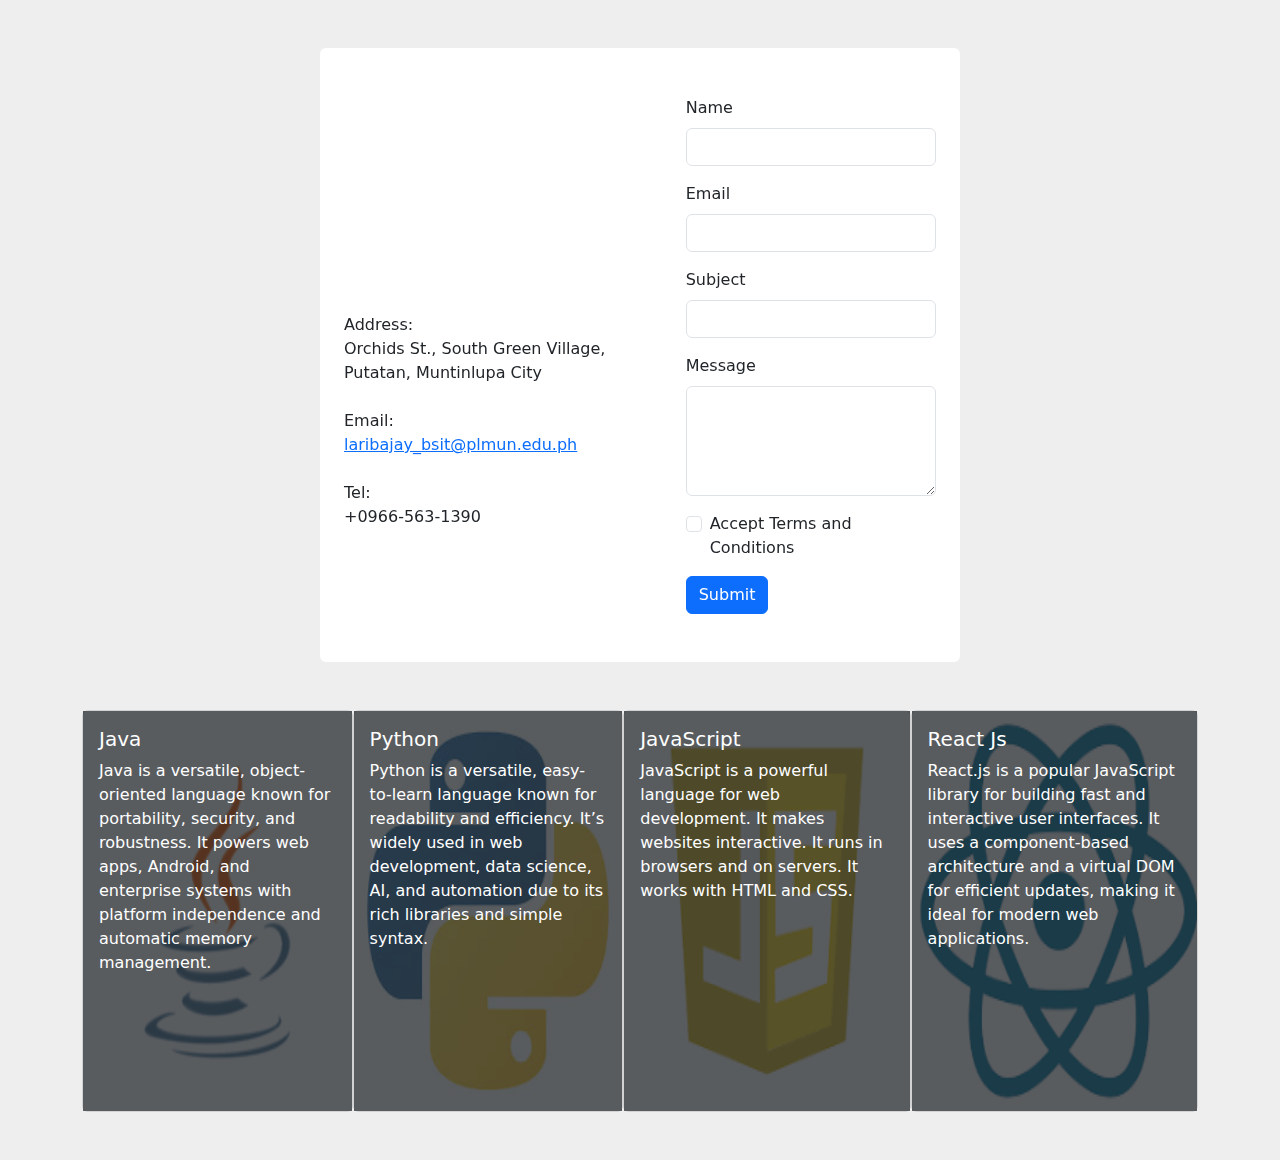
<file: week11/index.html>
<!DOCTYPE html>
<html lang="en">
<head>
    <meta charset="UTF-8">
    <meta name="viewport" content="width=device-width, initial-scale=1.0">
    <link href="https://cdn.jsdelivr.net/npm/bootstrap@5.3.0/dist/css/bootstrap.min.css" rel="stylesheet">
    <script src="https://code.jquery.com/jquery-3.7.1.min.js" integrity="sha256-/JqT3SQfawRcv/BIHPThkBvs0OEvtFFmqPF/lYI/Cxo=" crossorigin="anonymous"></script>
    <title>Laboratory Exercise - Week 11</title>
    <style>
        body{background-color: rgb(238, 238, 238);}
    </style>
</head>
<body>
    <div class="container mt-5 d-flex flex-row bg-white justify-content-center w-50 rounded-2">
        <div class="container d-flex flex-row gap-5 justify-content-center my-5">
            <div class="box">
              
                <div style="width: 100%">
                    <iframe width="100%" 
                            height="210" 
                            frameborder="0" 
                            scrolling="no" 
                            marginheight="0" 
                            marginwidth="0" 
                            src="https://maps.google.com/maps?width=100%25&amp;height=600&amp;hl=en&amp;q=orchids%20street,%20south%20green%20heights%20village,%20putatan,%20muntinlupa%20city+(My%20Business%20Name)&amp;t=&amp;z=17&amp;ie=UTF8&amp;iwloc=B&amp;output=embed">
                            <a href="https://www.gps.ie/">cat gps tracker</a>
                        </iframe>
                </div>

                <label>Address: </label><br>
                <label>Orchids St., South Green Village,<br> Putatan, Muntinlupa City</label><br><br>
                <label for="">Email: </label><br>
                    <a href="laribajay_bsit@plmun.edu.ph">laribajay_bsit@plmun.edu.ph</a><br><br>
                <label for="">Tel: </label><br>
                    <label>+0966-563-1390</label><br><br>

            </div>
            <div class="box">
                <form id="contactForm">
                    <div class="mb-3">
                        <label for="name" class="form-label">Name</label>
                        <input type="text" class="form-control" id="name">
                        <div class="text-danger d-none">Please check your input</div>
                    </div>
                    <div class="mb-3">
                        <label for="email" class="form-label">Email</label>
                        <input type="email" class="form-control" id="email">
                        <div class="text-danger d-none">Please check your input</div>
                    </div>
                    <div class="mb-3">
                        <label for="subject" class="form-label">Subject</label>
                        <input type="text" class="form-control" id="subject">
                        <div class="text-danger d-none">Please check your input</div>
                    </div>
                    <div class="mb-3">
                        <label for="message" class="form-label">Message</label>
                        <textarea class="form-control" id="message" rows="4"></textarea>
                        <div class="text-danger d-none">Please check your input</div>
                    </div>
                    <div class="mb-3 form-check">
                        <input type="checkbox" class="form-check-input" id="terms">
                        <label class="form-check-label" for="terms">Accept Terms and Conditions</label>
                        <div class="text-danger d-none">Please check your input</div>
                    </div>
                    <button type="submit" class="btn btn-primary">Submit</button>
                </form>
                <div id="successAlert" class="alert alert-success d-none mt-3" role="alert">
                    Form <b>submitted successfully!</b>
                </div>
            </div>
        </div>    
    </div>

    <div class="container d-flex justify-content-between my-5">
        <div class="card">
            <img src="images/java_lang.png" class="card-img-top" height="400" width="4  00">
            <div class="card-body position-absolute bg-opacity-75  top-0 bottom-0 bg-dark text-white">
                <h5 class="card-title">Java</h5>
                <p class="card-text">Java is a versatile, object-oriented language known for portability, security, and robustness. It powers web apps, Android, and enterprise systems with platform independence and automatic memory management.</p>
            </div>
        </div>

        <div class="card">
            <img src="images/python_lang.png" class="card-img-top" height="400" width="400">
            <div class="card-body position-absolute bg-opacity-75  top-0 bottom-0 bg-dark text-white">
                <h5 class="card-title">Python</h5>
                <p class="card-text">Python is a versatile, easy-to-learn language known for readability and efficiency. It’s widely used in web development, data science, AI, and automation due to its rich libraries and simple syntax.</p>
            </div>
        </div>

         <div class="card">
            <img src="images//js_lang.png" class="card-img-top" height="400" width="400">
            <div class="card-body position-absolute bg-opacity-75 top-0 bottom-0 bg-dark text-white">
                <h5 class="card-title">JavaScript</h5>
                <p class="card-text">JavaScript is a powerful language for web development. It makes websites interactive. It runs in browsers and on servers. It works with HTML and CSS.</p>
            </div>
        </div>

        <div class="card">
            <img src="images/reactjs_lang.png" class="card-img-top" height="400" width="400">
            <div class="card-body position-absolute bg-opacity-75  top-0 bottom-0 bg-dark text-white">
                <h5 class="card-title">React Js</h5>
                <p class="card-text">React.js is a popular JavaScript library for building fast and interactive user interfaces. It uses a component-based architecture and a virtual DOM for efficient updates, making it ideal for modern web applications.</p>
            </div>
        </div>
        
    </div>

    <script src="https://code.jquery.com/jquery-3.7.1.min.js" integrity="sha256-/JqT3SQfawRcv/BIHPThkBvs0OEvtFFmqPF/lYI/Cxo=" crossorigin="anonymous"></script>
    <script src="https://cdn.jsdelivr.net/npm/bootstrap@5.3.0/dist/js/bootstrap.bundle.min.js"></script>
    <script src="main.js"></script>
</body>
</html>
</file>
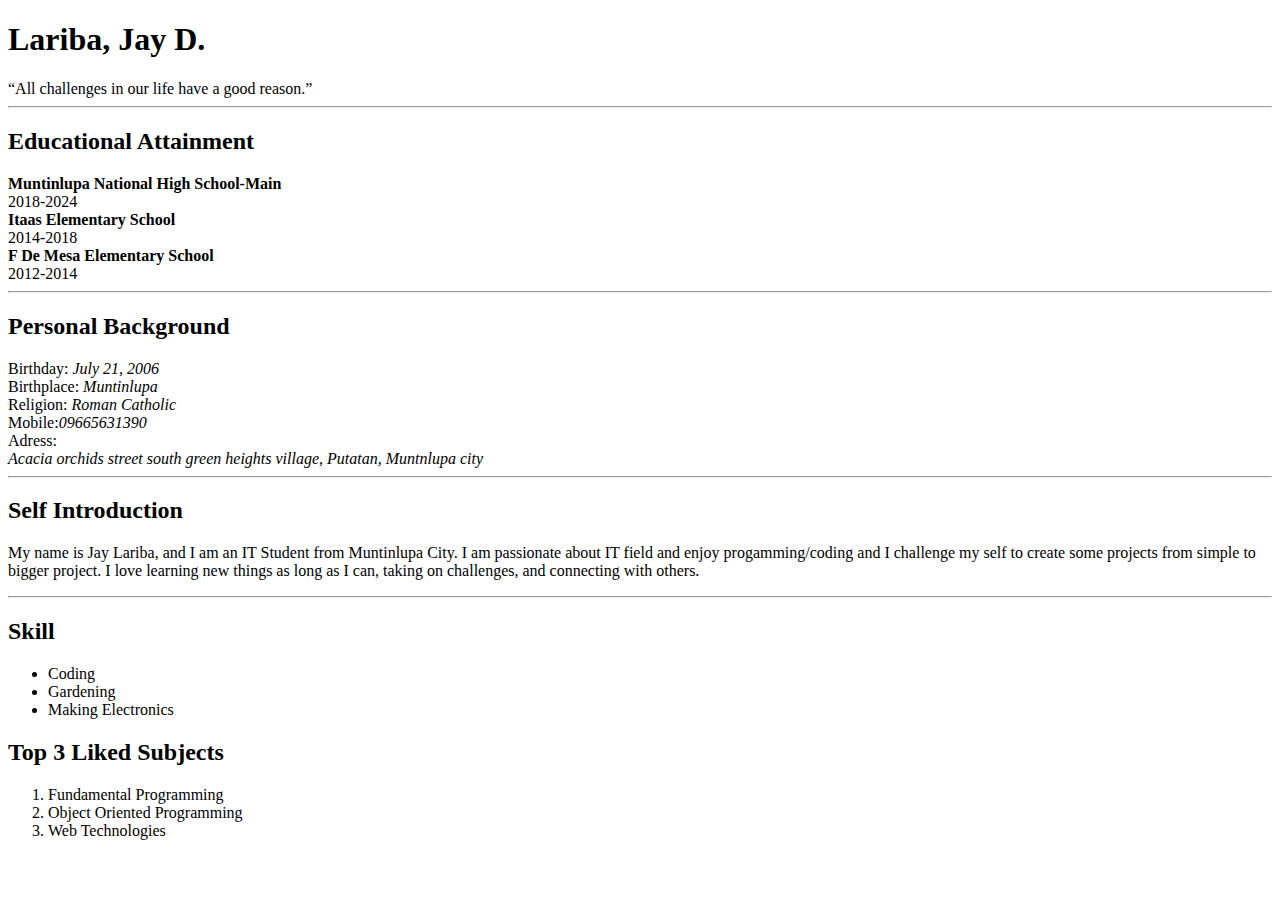
<file: week3/index.html>
<!DOCTYPE html>
<html>
    <head>
        <title>My Resume</title>
    </head>
    <body>
        <h1>Lariba, Jay D.</h1>
            <q>All challenges in our life have a good reason.</q>
        
        <hr>
        <h2>Educational Attainment</h2>
            <strong>Muntinlupa National High School-Main</strong><br>
                2018-2024 <br>
            <strong>Itaas Elementary School</strong><br>
                2014-2018 <br>
            <strong>F De Mesa Elementary School</strong><br>
                2012-2014

        <hr>
        <h2>Personal Background</h2>
            Birthday: <i>July 21, 2006</i><br>
            Birthplace: <i>Muntinlupa</i><br>
            Religion: <i>Roman Catholic</i><br>
            Mobile:<i>09665631390</i><br>
            Adress: <address>Acacia orchids street south green heights village, Putatan,  Muntnlupa city</address>

        <hr>
        <h2>Self Introduction</h2>
            <p>My name is Jay Lariba, and I am an IT Student from Muntinlupa City. I am passionate about IT field and enjoy progamming/coding and I challenge my self to create some projects from simple to bigger project. I love learning new things as long as I can, taking on challenges, and connecting with others.</p>

        <hr>
        <h2>Skill</h2>
            <ul>
                <li>Coding</li>
                <li>Gardening</li>
                <li>Making Electronics</li>
            </ul>

        <h2>Top 3 Liked Subjects</h2>
            <ol>
                <li>Fundamental Programming</li>
                <li>Object Oriented Programming</li>
                <li>Web Technologies</li>
            </ol>
    </body>
</html>
</file>
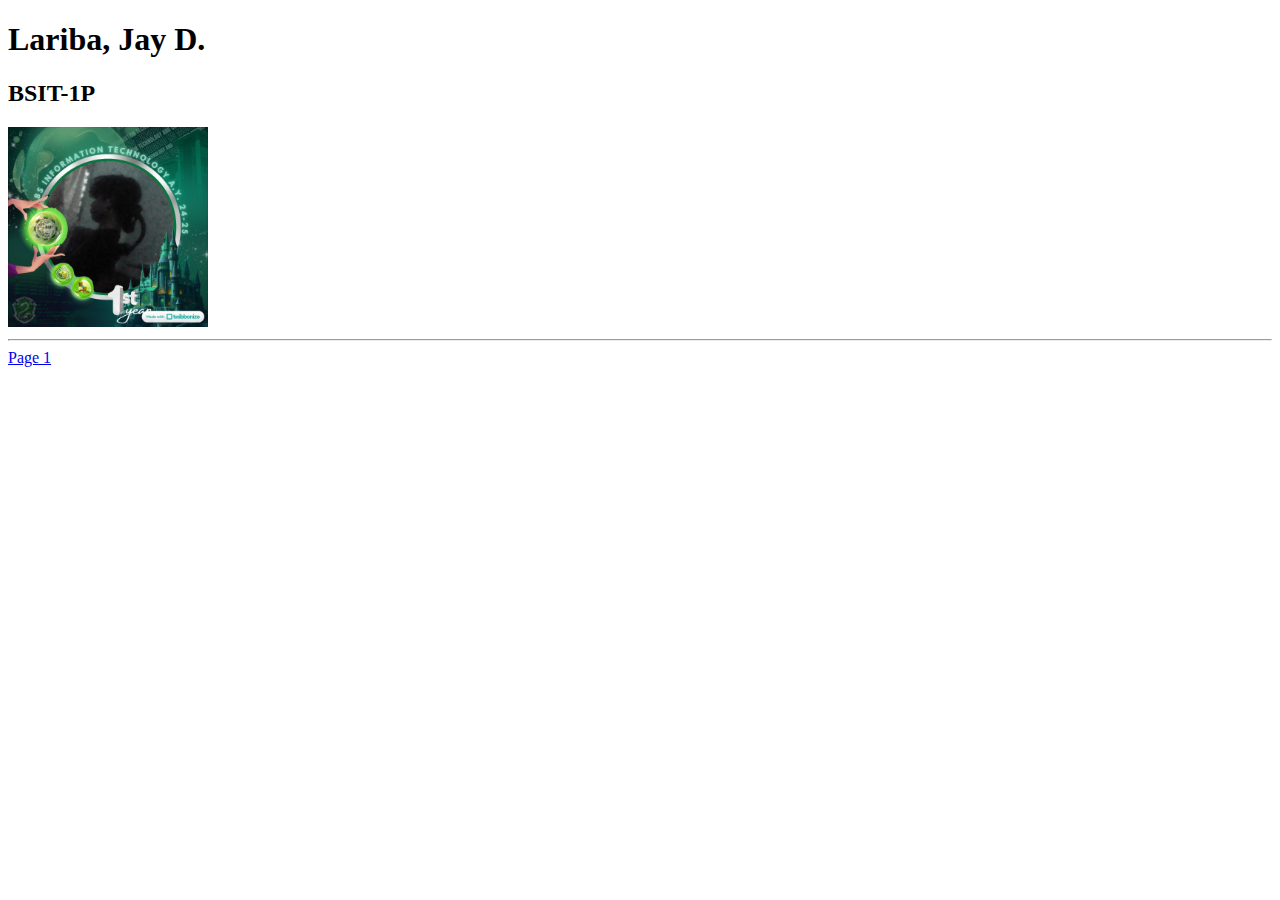
<file: week4/index.html>
<!DOCTYPE html>
<html lang="en">
    <head>
        <meta charset="UTF-8">
        <title>Week 4 - Main page</title>
    </head>
    <body>
        <h1>Lariba, Jay D.</h1>
        <h2>BSIT-1P</h2>
        <img src="images/img_self.jpg" alt="myImage" style="height: 200px ">
         <hr>
        <a href="schedule/page1.htm">Page 1</a>
    </body>
</html>
</file>
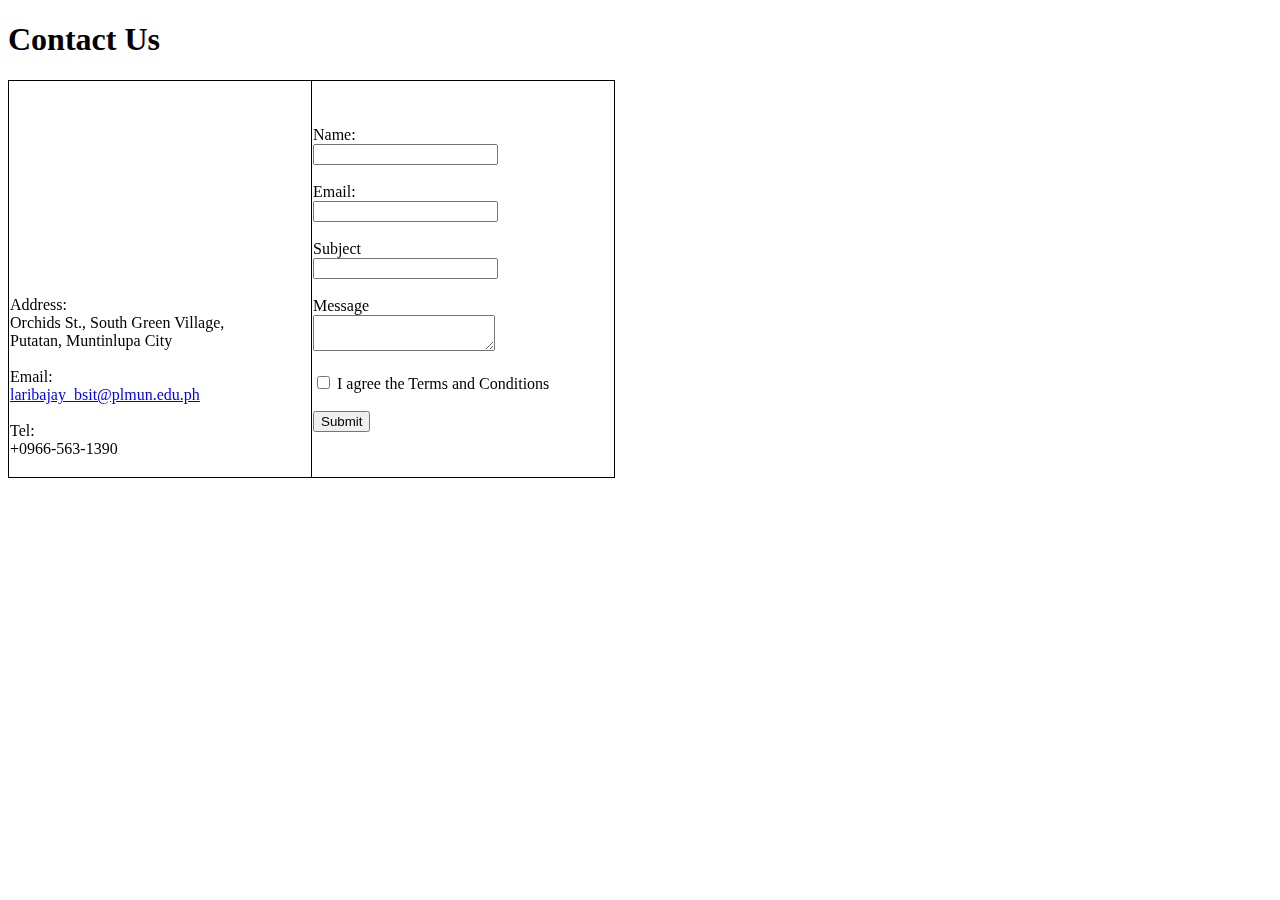
<file: week5/index.html>
<!DOCTYPE html>
<html>
    <head>
        <meta charset="UTF-8">
        <title>Week 5 - My Contact Page</title>
        <style>
            table{ border-collapse: collapse;}
            td, table{ border: 1px solid hwb(0 0% 100%); }
        </style>
    </head>
    <body>
        <h1>Contact Us</h1>
        <table>
            <tr>
                <td width="50%">
                <div style="width: 100%">
                    <iframe width="100%" 
                            height="210" 
                            frameborder="0" 
                            scrolling="no" 
                            marginheight="0" 
                            marginwidth="0" 
                            src="https://maps.google.com/maps?width=100%25&amp;height=600&amp;hl=en&amp;q=orchids%20street,%20south%20green%20heights%20village,%20putatan,%20muntinlupa%20city+(My%20Business%20Name)&amp;t=&amp;z=17&amp;ie=UTF8&amp;iwloc=B&amp;output=embed">
                            <a href="https://www.gps.ie/">cat gps tracker</a>
                        </iframe>
                </div>
                <label>Address: </label><br>
                <label>Orchids St., South Green Village,<br> Putatan, Muntinlupa City</label><br><br>
                <label for="">Email: </label><br>
                    <a href="laribajay_bsit@plmun.edu.ph">laribajay_bsit@plmun.edu.ph</a><br><br>
                <label for="">Tel: </label><br>
                    <label>+0966-563-1390</label><br><br>

            </td>
            <td width="50%">
                <form action="">
                    <label for="text">Name: </label><br>    
                        <input name="text" 
                               type="text"><br><br>
                    <label for="email">Email: </label><br>
                        <input name="email" 
                               type="email"><br><br>
                    <label for="text">Subject</label><br>
                        <input type="text"
                               name="text"><br><br>
                    <label for="message">Message</label><br>
                        <textarea name="message"></textarea><br><br>
                    <input type="checkbox">
                    <label for="submit">I agree the Terms and Conditions</label><br><br>
                    <button name="submit">Submit</button>
                </form>
            </td>
            </tr>
        </table>
    </body>
</html>
</file>
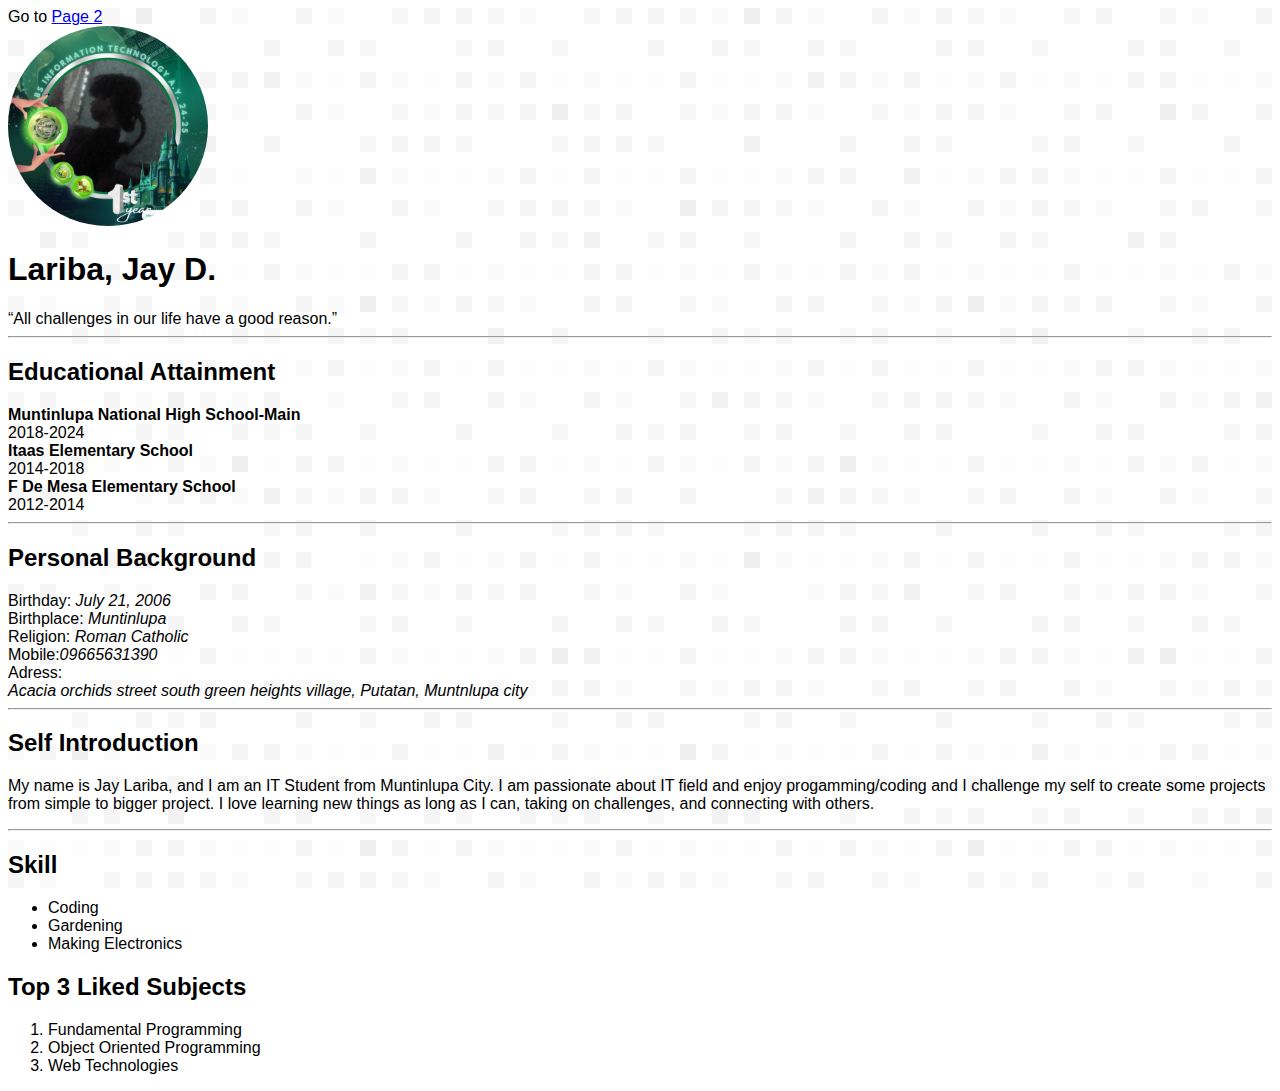
<file: week6/index.html>
<!DOCTYPE html>
<html lang="en">
    <head>
        <meta charset="UTF-8">
        <meta name="viewport" content="width=device-width, initial-scale=1.0">
        <link rel="stylesheet" href="src/styles/style.css">
        <title>Week 6 - Page 1</title>
    </head>
<body>
    <label>Go to <a href="page2.html">Page 2</a></label><br>
    <img src="src/images/img_self.jpg" alt="">
    <h1>Lariba, Jay D.</h1>
            <q>All challenges in our life have a good reason.</q>
        
        <hr>
        <h2>Educational Attainment</h2>
            <strong>Muntinlupa National High School-Main</strong><br>
                2018-2024 <br>
            <strong>Itaas Elementary School</strong><br>
                2014-2018 <br>
            <strong>F De Mesa Elementary School</strong><br>
                2012-2014

        <hr>
        <h2>Personal Background</h2>
            Birthday: <i>July 21, 2006</i><br>
            Birthplace: <i>Muntinlupa</i><br>
            Religion: <i>Roman Catholic</i><br>
            Mobile:<i>09665631390</i><br>
            Adress: <address>Acacia orchids street south green heights village, Putatan,  Muntnlupa city</address>

        <hr>
        <h2>Self Introduction</h2>
            <p>My name is Jay Lariba, and I am an IT Student from Muntinlupa City. I am passionate about IT field and enjoy progamming/coding and I challenge my self to create some projects from simple to bigger project. I love learning new things as long as I can, taking on challenges, and connecting with others.</p>

        <hr>
        <h2>Skill</h2>
            <ul>
                <li>Coding</li>
                <li>Gardening</li>
                <li>Making Electronics</li>
            </ul>

        <h2>Top 3 Liked Subjects</h2>
            <ol>
                <li>Fundamental Programming</li>
                <li>Object Oriented Programming</li>
                <li>Web Technologies</li>
            </ol>
</body>
</html>
</file>
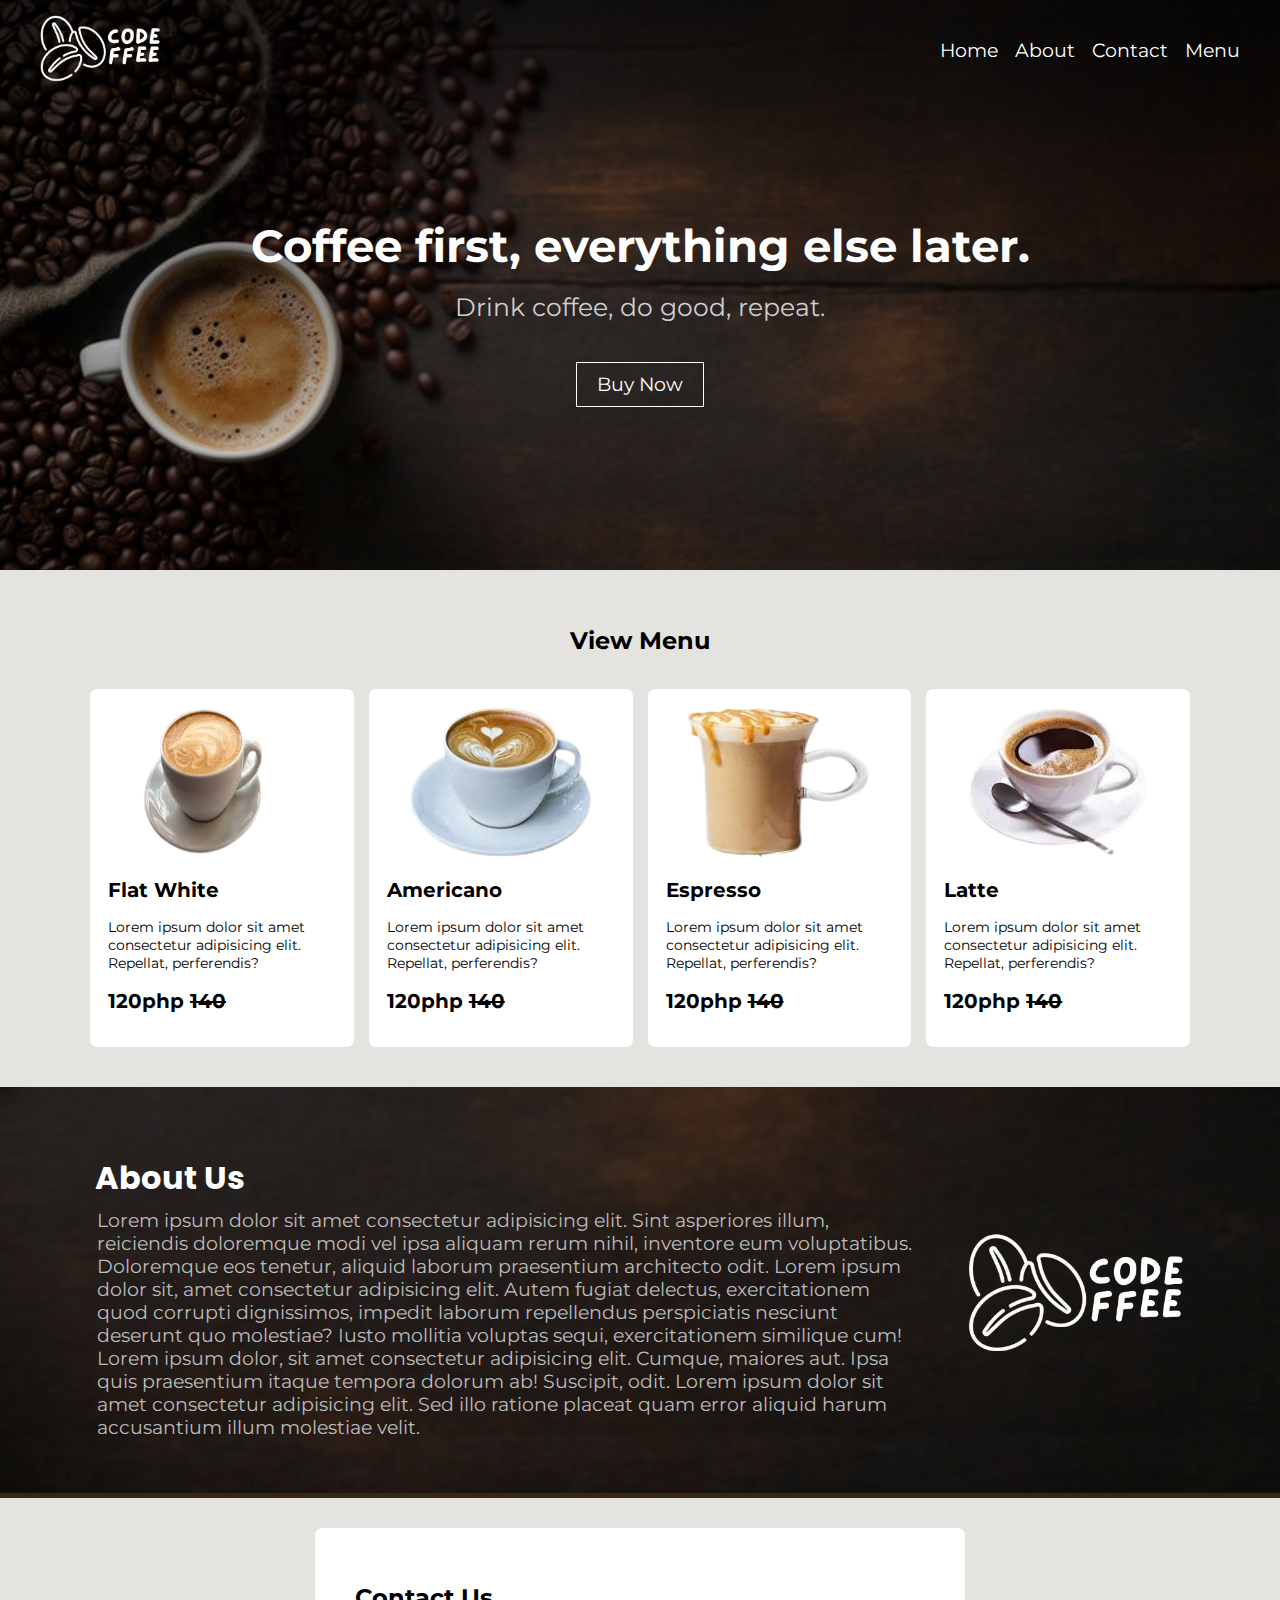
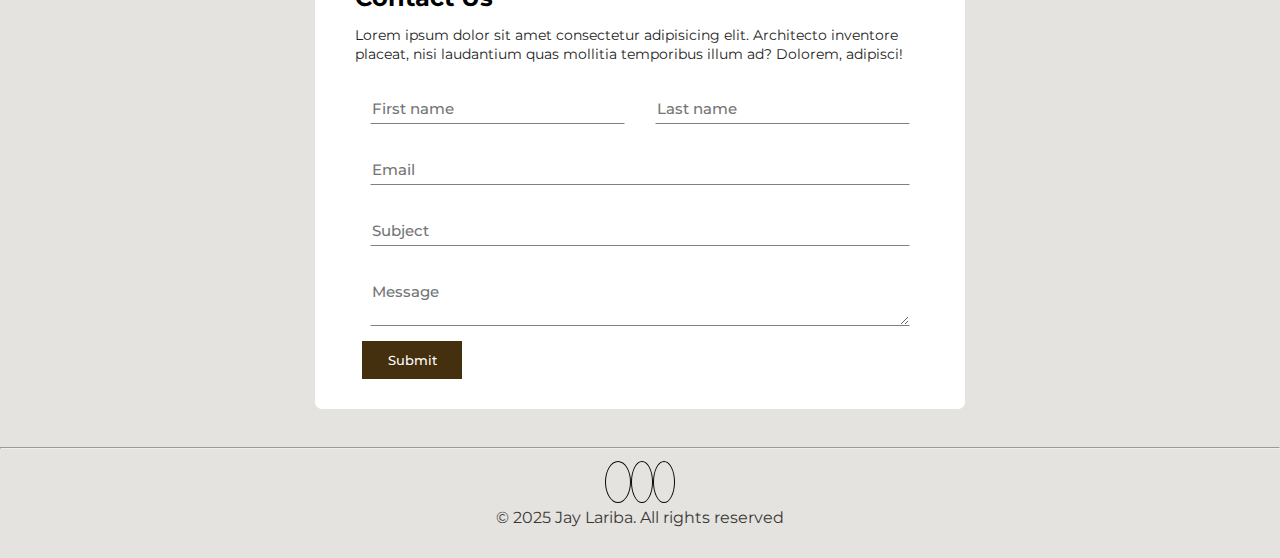
<file: week9/index.html>
<!DOCTYPE html>
<html>
    <head>
        <meta charset="UTF-8">
        <meta name="viewport" 
              content="width=device-width, initial-scale=1.0"/>
        <link rel="stylesheet" 
              type="text/css" 
              href="src/styles/style.css"/>
        <link rel="stylesheet" 
              href="https://cdnjs.cloudflare.com/ajax/libs/font-awesome/6.5.1/css/all.min.css" 
              integrity="sha512-DTOQO9RWCH3ppGqcWaEA1BIZOC6xxalwEsw9c2QQeAIftl+Vegovlnee1c9QX4TctnWMn13TZye+giMm8e2LwA==" 
              crossorigin="anonymous" 
              referrerpolicy="no-referrer" />
        <link rel="shortcut icon" href="src/images/codeffee_logo.png" type="image/x-icon">
        <link rel="stylesheet" 
              href="https://fonts.googleapis.com/css2?family=Material+Symbols+Outlined:opsz,wght,FILL,GRAD@20..48,100..700,0..1,-50..200&icon_names=menu" />
        <!-- <link rel="stylesheet" href="https://cdn.jsdelivr.net/npm/swiper@11/swiper-bundle.min.css"> -->
        
        
              <script src="https://code.jquery.com/jquery-3.7.1.min.js"
                integrity="sha256-/JqT3SQfawRcv/BIHPThkBvs0OEvtFFmqPF/lYI/Cxo="
                crossorigin="anonymous"></script>

        <title>Codeffee</title>
    </head>
    <body>
        <header id="header">
            <div class="header-content">
                <div class="logo box" id="logo" style="box-sizing: border-box;">
                    <img src="src/images/codeffee_logo_trans.png" alt="logo">
                </div>
                <nav id="nav">
                    <div><i class="fa-solid fa-xmark" id="x-toggle"></i></div>
                    <a href="index.html" class="home">Home</a>
                    <a href="#about" class="about">About</a>
                    <a href="#contact" class="contact">Contact</a>
                    <a href="#menu" class="menu">Menu</a>
                </nav>

                <div class="nav box" style="box-sizing: border-box;">
                    <div class="links">
                        <a href="index.html" class="hidden">Home</a>
                        <a href="#about" class="hidden">About</a>
                        <a href="#contact" class="hidden">Contact</a>
                        <a href="#menu" class="hidden">Menu</a>
                        <span class="material-symbols-outlined" id="toggle">menu</span>
                    </div>       
                </div>
            </div>
        </header>
    
        <section id="section_one">
            <div class="tagline-content">
                <div class="box">
                    <h2 >Coffee first, everything else later.</h2>
                    <br>
                    <p>Drink coffee, do good, repeat.</p><br>
                    <a href="#menu">
                        <button>Buy Now</button>
                    </a>
                </div>
            </div>
        </section>

        <!-- <section id="menu">
            <div class="menu-content">
                <div class="boxes">
                    <div class="box box1">
                        <div>
                            <a class="link" data="menu1" id="link1">Flat white</a>
                            <a class="link" data="menu2">Americano</a>
                            <a class="link" data="menu3">Espresso</a>
                            <a class="link" data="menu4">Latte</a>
                        </div>
                    </div>
                    <div class="box box2">
                        <div class="sMmenu">
                            <h2>Flat white</h2>
                            <div class="line" style="height: 2px; background-color: rgb(46, 46, 46);"></div>
                             <img src="src/images/image-removebg-preview.png"/>
                            <h3>Flat white</h3>
                            <p>119php <del style="margin-left: 20px;">200php</del></p>
                        </div>

                        <div id="menu1" class="mmenu">
                            <h2>Flat white</h2>
                            <div class="line" style="height: 1px; background-color: rgb(46, 46, 46);"></div>
                             <img src="src/images/image-removebg-preview.png"/>
                            <h3>Flat white</h3>
                            <p>119php <del style="margin-left: 20px;">200php</del></p>
                        </div>

                        <div id="menu2" class="mmenu">
                            <h2>Americano</h2>
                            <div class="line" style="height: 1px; background-color: rgb(46, 46, 46);"></div>
                             <img src="src/images/item2-removebg-preview.png"/>
                            <h3>Americano</h3>
                            <p>199php <del style="margin-left: 20px;">220php</del></p>
                        </div>

                        <div id="menu3" class="mmenu">
                            <h2>Espresso</h2>
                            <div class="line" style="height: 1px; background-color: rgb(46, 46, 46);"></div>
                             <img src="src/images/item3-removebg-preview.png"/>
                            <h3>Espresso</h3>
                            <p>139php <del style="margin-left: 20px;">145php</del></p>
                        </div>

                        <div id="menu4" class="mmenu">
                            <h2>Latte</h2>
                            <div class="line" style="height: 1px; background-color: rgb(46, 46, 46);"></div>
                             <img src="src/images/item4-removebg-preview.png"/>
                            <h3>Latte</h3>
                            <p>199php <del style="margin-left: 20px;">219php</del></p>
                        </div>
                        
                    </div>
                </div>
            </div>
        </section> -->

        <section id="menu">
            <div class="menu-content">
                <h2 style="margin-bottom: 34px;">View Menu</h2>
                <div class="boxes">
                    <div class="bb">
                        <div class="box">
                            <img src="src/images/image-removebg-preview.png"/>
                            <h2>Flat White</h2>
                            <p>Lorem ipsum dolor sit amet consectetur adipisicing elit. Repellat, perferendis?</p>
                            <h2>120php <del>140</del></h2>
                        </div>
                        <div class="box">
                            <img src="src/images/item2-removebg-preview.png"/>
                            <h2>Americano</h2>
                            <p>Lorem ipsum dolor sit amet consectetur adipisicing elit. Repellat, perferendis?</p>
                            <h2>120php <del>140</del></h2>
                        </div>
                    </div>

                    <div class="bb">
                        <div class="box">
                            <img src="src/images/item3-removebg-preview.png"/>
                            <h2>Espresso</h2>
                            <p>Lorem ipsum dolor sit amet consectetur adipisicing elit. Repellat, perferendis?</p>
                            <h2>120php <del>140</del></h2>
                        </div>
                        <div class="box">
                            <img src="src/images/item4-removebg-preview.png"/>
                            <h2>Latte</h2>
                            <p>Lorem ipsum dolor sit amet consectetur adipisicing elit. Repellat, perferendis?</p>
                            <h2>120php <del>140</del></h2>
                        </div>
                    </div>
                </div>
            </div>
        </section>

        <section id="about">
            <div class="about-content">
                <div class="box">
                    <h2>About Us</h2>
                    <p>Lorem ipsum dolor sit amet consectetur adipisicing elit. Sint asperiores illum, reiciendis doloremque modi vel ipsa aliquam rerum nihil, inventore eum voluptatibus. Doloremque eos tenetur, aliquid laborum praesentium architecto odit. Lorem ipsum dolor sit, amet consectetur adipisicing elit. Autem fugiat delectus, exercitationem quod corrupti dignissimos, impedit laborum repellendus perspiciatis nesciunt deserunt quo molestiae? Iusto mollitia voluptas sequi, exercitationem similique cum! Lorem ipsum dolor, sit amet consectetur adipisicing elit. Cumque, maiores aut. Ipsa quis praesentium itaque tempora dolorum ab! Suscipit, odit. Lorem ipsum dolor sit amet consectetur adipisicing elit. Sed illo ratione placeat quam error aliquid harum accusantium illum molestiae velit.</p>
                </div>
                <img src="src/images/codeffee_logo_trans.png"/>
            </div>
        </section>

        <section id="contact">
            <div class="contact-content">
                <div class="boxes">
                    <div class="box box1">
                        <h2>Contact Us</h2>
                        <label>
                            Lorem ipsum dolor sit amet consectetur adipisicing elit. Architecto inventore placeat, nisi laudantium quas mollitia temporibus illum ad? Dolorem, adipisci!
                        </label>
                    </div>
                    <div class="box box2">
                        <form action="">
                            <div class="input-box">
                                <input type="text" placeholder="First name">
                                <input type="text" placeholder="Last name">
                            </div>
                            <input type="email" placeholder="Email">
                            <input type="text" placeholder="Subject">
                            <textarea placeholder="Message"></textarea>
                            <button>Submit</button>
                        </form>


                    </div>
                </div>
            </div>
        </section>

        <hr>

        <footer>
            <div class="footer-icons">
                <a href="https://web.facebook.com/jylrba">
                    <i class="fa-brands fa-facebook-f"></i>
                </a>
                <a href="https://www.tiktok.com/@lrbjy">
                    <i class="fa-brands fa-tiktok"></i>
                </a>
                <a href="https://github.com/jylrba">
                    <i class="fa-brands fa-github"></i>
                </a>
            </div>
            <p>&#169; 2025 Jay Lariba. All rights reserved</p>
        </footer>
        <!-- <script src="https://cdn.jsdelivr.net/npm/swiper@11/swiper-bundle.min.js"></script> -->
        <script src="src/ctrl/main.js"></script>
    </body>
</html>
</file>
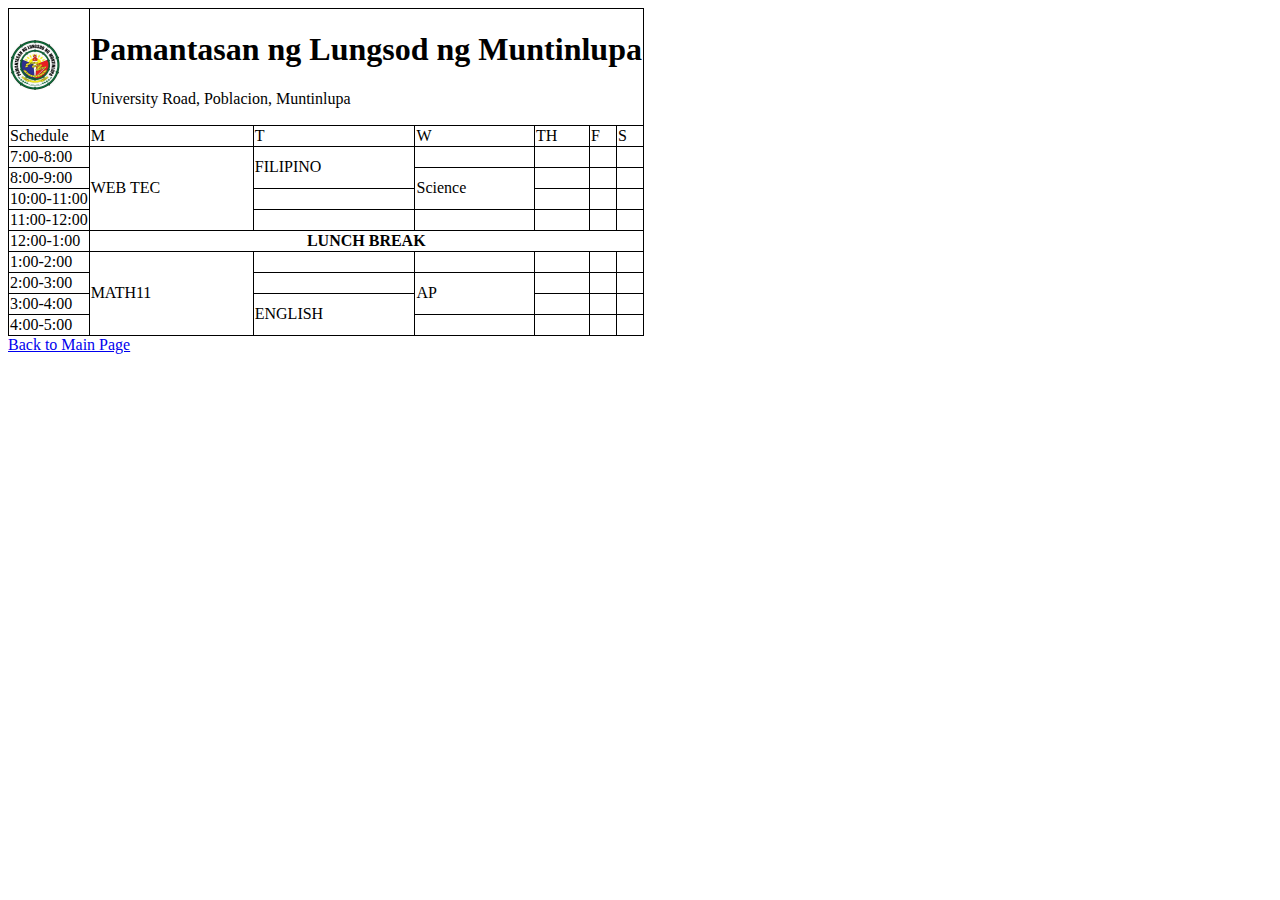
<file: week4/schedule/page1.htm>
<!DOCTYPE html>
<html>
    <head>
        <title>Week 4 - Schedule</title>
        <style>
            table{border-collapse: collapse; border: 1px solid #000;}
            th, td{ border: 1px solid #000; }
        </style>
    </head>
    <body>
        <table>
            
            <tr>
                <td><img src="../images/logo.jpg" alt="plmunLogo" height="50"/></td>
                <td colspan="6">
                    <h1>Pamantasan ng Lungsod ng Muntinlupa</h1>
                    <p>University Road, Poblacion, Muntinlupa</p>
                </td>
            </tr>

            <tr>
                <td>Schedule</td>
                <td>M</td>
                <td>T</td>
                <td>W</td>
                <td>TH</td>
                <td>F</td>
                <td>S</td>
            </t>
            
            <tr>
                <td>7:00-8:00</td>
                <td rowspan="4">WEB TEC</td>
                <td rowspan="2">FILIPINO</td>
                <td></td>
                <td></td>
                <td></td>
                <td></td>
            </tr>
            
            <tr>
                <td>8:00-9:00</td>
                <td rowspan="2">Science</td>
                <td></td>
                <td></td>
                <td></td>
            </tr>

            <tr>
                <td>10:00-11:00</td>
                <td> </td>
                <td></td>
                <td></td>
                <td></td>
            </tr>

            <tr>
                <td>11:00-12:00</td>
                <td></td>
                <td></td>
                <td></td>
                <td></td>
                <td></td>
            </tr>

            <tr>
                <td>12:00-1:00</td>
                <th colspan="6">LUNCH BREAK</td>
            </tr>

            <tr>
                <td>1:00-2:00</td>
                <td rowspan="4">MATH11</td>
                <td></td>
                <td></td>
                <td></td>
                <td></td>
                <td></td>
            </tr>

            <tr>
                <td>2:00-3:00</td>
                <td></td>
                <td rowspan="2">AP</td>
                <td></td>
                <td></td>
                <td></td>
            </tr>

            <tr>
                <td>3:00-4:00</td>
                <td rowspan="2">ENGLISH</td>
                <td></td>
                <td></td>
                <td></td>
            </tr>

            <tr>
                <td>4:00-5:00</td>
                <td></td>
                <td></td>
                <td></td>
                <td></td>
            </tr>

        </table>

        <a href="../index.html">Back to Main Page</a>
    </body>
</html>
</file>
<file: week6/src/styles/style.css>
@import url('https://fonts.googleapis.com/css2?family=Montserrat:ital,wght@0,100..900;1,100..900&display=swap');

body{
    /* margin: 0; padding: 0;  */
    font-family: Helvetica, Arial, sans-serif;
    background-color: #ffffff;
    background-image: url("data:image/svg+xml,%3Csvg xmlns='http://www.w3.org/2000/svg' viewBox='0 0 2000 1500'%3E%3Cdefs%3E%3Crect stroke='%23ffffff' stroke-width='.5' width='1' height='1' id='s'/%3E%3Cpattern id='a' width='3' height='3' patternUnits='userSpaceOnUse' patternTransform='scale(50) translate(-980 -735)'%3E%3Cuse fill='%23fcfcfc' href='%23s' y='2'/%3E%3Cuse fill='%23fcfcfc' href='%23s' x='1' y='2'/%3E%3Cuse fill='%23fafafa' href='%23s' x='2' y='2'/%3E%3Cuse fill='%23fafafa' href='%23s'/%3E%3Cuse fill='%23f7f7f7' href='%23s' x='2'/%3E%3Cuse fill='%23f7f7f7' href='%23s' x='1' y='1'/%3E%3C/pattern%3E%3Cpattern id='b' width='7' height='11' patternUnits='userSpaceOnUse' patternTransform='scale(50) translate(-980 -735)'%3E%3Cg fill='%23f5f5f5'%3E%3Cuse href='%23s'/%3E%3Cuse href='%23s' y='5' /%3E%3Cuse href='%23s' x='1' y='10'/%3E%3Cuse href='%23s' x='2' y='1'/%3E%3Cuse href='%23s' x='2' y='4'/%3E%3Cuse href='%23s' x='3' y='8'/%3E%3Cuse href='%23s' x='4' y='3'/%3E%3Cuse href='%23s' x='4' y='7'/%3E%3Cuse href='%23s' x='5' y='2'/%3E%3Cuse href='%23s' x='5' y='6'/%3E%3Cuse href='%23s' x='6' y='9'/%3E%3C/g%3E%3C/pattern%3E%3Cpattern id='h' width='5' height='13' patternUnits='userSpaceOnUse' patternTransform='scale(50) translate(-980 -735)'%3E%3Cg fill='%23f5f5f5'%3E%3Cuse href='%23s' y='5'/%3E%3Cuse href='%23s' y='8'/%3E%3Cuse href='%23s' x='1' y='1'/%3E%3Cuse href='%23s' x='1' y='9'/%3E%3Cuse href='%23s' x='1' y='12'/%3E%3Cuse href='%23s' x='2'/%3E%3Cuse href='%23s' x='2' y='4'/%3E%3Cuse href='%23s' x='3' y='2'/%3E%3Cuse href='%23s' x='3' y='6'/%3E%3Cuse href='%23s' x='3' y='11'/%3E%3Cuse href='%23s' x='4' y='3'/%3E%3Cuse href='%23s' x='4' y='7'/%3E%3Cuse href='%23s' x='4' y='10'/%3E%3C/g%3E%3C/pattern%3E%3Cpattern id='c' width='17' height='13' patternUnits='userSpaceOnUse' patternTransform='scale(50) translate(-980 -735)'%3E%3Cg fill='%23f2f2f2'%3E%3Cuse href='%23s' y='11'/%3E%3Cuse href='%23s' x='2' y='9'/%3E%3Cuse href='%23s' x='5' y='12'/%3E%3Cuse href='%23s' x='9' y='4'/%3E%3Cuse href='%23s' x='12' y='1'/%3E%3Cuse href='%23s' x='16' y='6'/%3E%3C/g%3E%3C/pattern%3E%3Cpattern id='d' width='19' height='17' patternUnits='userSpaceOnUse' patternTransform='scale(50) translate(-980 -735)'%3E%3Cg fill='%23ffffff'%3E%3Cuse href='%23s' y='9'/%3E%3Cuse href='%23s' x='16' y='5'/%3E%3Cuse href='%23s' x='14' y='2'/%3E%3Cuse href='%23s' x='11' y='11'/%3E%3Cuse href='%23s' x='6' y='14'/%3E%3C/g%3E%3Cg fill='%23efefef'%3E%3Cuse href='%23s' x='3' y='13'/%3E%3Cuse href='%23s' x='9' y='7'/%3E%3Cuse href='%23s' x='13' y='10'/%3E%3Cuse href='%23s' x='15' y='4'/%3E%3Cuse href='%23s' x='18' y='1'/%3E%3C/g%3E%3C/pattern%3E%3Cpattern id='e' width='47' height='53' patternUnits='userSpaceOnUse' patternTransform='scale(50) translate(-980 -735)'%3E%3Cg fill='%23FFFFFF'%3E%3Cuse href='%23s' x='2' y='5'/%3E%3Cuse href='%23s' x='16' y='38'/%3E%3Cuse href='%23s' x='46' y='42'/%3E%3Cuse href='%23s' x='29' y='20'/%3E%3C/g%3E%3C/pattern%3E%3Cpattern id='f' width='59' height='71' patternUnits='userSpaceOnUse' patternTransform='scale(50) translate(-980 -735)'%3E%3Cg fill='%23FFFFFF'%3E%3Cuse href='%23s' x='33' y='13'/%3E%3Cuse href='%23s' x='27' y='54'/%3E%3Cuse href='%23s' x='55' y='55'/%3E%3C/g%3E%3C/pattern%3E%3Cpattern id='g' width='139' height='97' patternUnits='userSpaceOnUse' patternTransform='scale(50) translate(-980 -735)'%3E%3Cg fill='%23FFFFFF'%3E%3Cuse href='%23s' x='11' y='8'/%3E%3Cuse href='%23s' x='51' y='13'/%3E%3Cuse href='%23s' x='17' y='73'/%3E%3Cuse href='%23s' x='99' y='57'/%3E%3C/g%3E%3C/pattern%3E%3C/defs%3E%3Crect fill='url(%23a)' width='100%25' height='100%25'/%3E%3Crect fill='url(%23b)' width='100%25' height='100%25'/%3E%3Crect fill='url(%23h)' width='100%25' height='100%25'/%3E%3Crect fill='url(%23c)' width='100%25' height='100%25'/%3E%3Crect fill='url(%23d)' width='100%25' height='100%25'/%3E%3Crect fill='url(%23e)' width='100%25' height='100%25'/%3E%3Crect fill='url(%23f)' width='100%25' height='100%25'/%3E%3Crect fill='url(%23g)' width='100%25' height='100%25'/%3E%3C/svg%3E");
    background-attachment: fixed;
    background-size: cover; 
    /* background-size: cover; */
}

img[src="src/images/img_self.jpg"]{
    height: 200px;
    border-radius: 50%;
}

.container{
    font-family: "Montserrat", sans-serif;
    box-sizing: border-box;
    display: flex;
    justify-content: center;
    align-items: center;
    padding: 10px 50px;
}

.main-content{
    /* width: 1500px; */
    margin: 10px 0 0 0;
    display: flex;
    gap: 50px;
}

.main-content .content{
    box-sizing: border-box;
}

.main-content .content1 p{
    text-align: justify;
}

.content2{
    display: flex;
    gap: 10px;
    flex-direction: column;
}

.content2 .box1{
    display: flex;
    justify-content: center;
}

.content2 .box1 img{
    height: 320px;
    border-radius: 10px;
}

.content2 .box2{
    display: flex;
    justify-content: space-around;
}

.content2 .box2 img{
    height: 120px;
    border-radius: 10px;
}

.content2 .box2 img[src="src/images/tag2.png"]{
    border: 1px solid rgb(173, 172, 172);
}

@media only screen and (max-width: 640px) {
  .main-content{
    justify-content: center;
    flex-direction: column;
  }
}
</file>
<file: week9/src/styles/style.css>
@import url('https://fonts.googleapis.com/css2?family=Comfortaa:wght@300..700&family=Montserrat:ital,wght@0,100..900;1,100..900&family=Open+Sans:ital,wght@0,300..800;1,300..800&family=Poppins:ital,wght@0,100;0,200;0,300;0,400;0,500;0,600;0,700;0,800;0,900;1,100;1,200;1,300;1,400;1,500;1,600;1,700;1,800;1,900&family=Roboto:ital,wght@0,100..900;1,100..900&display=swap');
@import url('https://fonts.cdnfonts.com/css/lazy-dog');

html, body{ 
    margin: 0; 
    padding: 0; 
    background-color: #e4e3e0;
    scroll-behavior: smooth;
}

body{
    background-image: url("../images/coffee_background.png");
    height: 570px;
    background-position: 50% -5px;
    background-repeat: no-repeat;
    background-size: cover;
}
    
header, .header-content, .header-content .links{
    display: flex;
    align-items: center;
}

header{
    width: 100%;
    background-color: transparent;
    justify-content: center;
    
}

header .header-content{
    
    width: 1365px;
    box-sizing: border-box;
    padding: 15px 40px;
    justify-content: space-between;
    color: hsl(0, 0%, 100%);
}

.header-content .logo img{
    height: 67px;
}

.header-content .nav .links a{
    font-family: "Montserrat", sans-serif;
    text-decoration: none;
    color: hsl(0, 0%, 100%);
    font-size: 19px;
    font-weight: 400;
    display: inline-block;
    transition: 0.3s;
}

.header-content .nav .links a:hover{
    color: #b78934;
}

.nav a:hover{
    font-weight: 600;
    color: #ffffff;
}

.nav .material-symbols-outlined{
    color: hsl(0, 0%, 100%);
    font-size: 35px;
    display: none;
}

.header-content .nav .links{
     gap: 17px;
}

nav a{
    text-decoration: none;
    color: #fff;
    font-size: 20px;
    font-family: "Montserrat",sans-serif;
}

nav{
    /* background-color: #2c1e06; */
    display: flex;
    background-color: #fff;
    /* align-items: center; */
    flex-direction: column;
    display: none;
    position: fixed;
    top:0;
    width: 100%;
    height: 100vh;
    z-index: 111;
    left: 0;
     /* background-color: transparent;     backdrop-filter: blur(10px); */
   /* border: 1px solid gray; */
}

nav .fa-xmark{
    font-size: 30px;
    padding: 20px 25px;
    color: #000;        
}

nav a{
    font-size: 20px;
    padding: 10px;
    text-align: center;
    color: #000;
    transition: 0.3s;
}

nav a:hover{
    background-color: #f3e9da;
}

nav .fa-xmark:hover{
    color: #956f29;
}



#section_one, #headtext{
    display: flex;
    justify-content: center;
    align-items: center;
}

#section_one .tagline-content{
    display: flex;
    justify-content: center;
    align-items: center;
    font-family: "Poppins", sans-serif;
    width: 1365px;
    color: #ffffff;
    height: 465px;
    padding: 0 50px;
}

.tagline-content .box{
    font-family: "Montserrat";
}

.tagline-content .box h2{
    font-size: 45px;
    margin-bottom: 0;
}

.tagline-content .box p{
    margin-top: 0;
    color: #cfcfcf;
    display: inline;
    font-size: 25px;
    font-family: "Montserrat", sans-serif;   
}

.tagline-content .box button{
    font-family: "Montserrat", sans-serif;
    text-decoration: none;
    color: #fff;
    padding:10px 20px;
    background-color: transparent;
    border: 1px solid #fff;
    margin-top: 40px;
    font-size: 19px;
     transition: 0.3s;
}

.tagline-content .box button:hover{
    background-color: #fff;
    color: #2c1e06;
}   

.tagline-content .box{
    translate: 0% -40px;
}

.box{ text-align: center;}

#headtext{
    display: flex;
    text-align: center;
    align-items: center;
    /* background-color: #ffffff; */
}

.headtext-content{
    font-family: "Poppins", sans-serif;
    width: 1100px;
    /* background-color: #fff; */
    padding: 30px 40px 47px 40px;
    margin-bottom: 30px;
    margin:30px;
    border-radius: 12px;
}

.headtext-content p{
    font-family: "Montserrat", sans-serif;
    color: #232323;
}

.headtext-content h2{
    font-size: 29px;
}

.headtext-content p{
    font-size: 17px;
}

#menu{
    display: flex;
    justify-content: center;
    align-items: center;
    align-self: center;
    padding: 10px;
}

#menu .menu-content{
    display: flex;
    align-items: center;
    justify-content: center;
    width: 1100px;
    padding: 30px 40px;
    flex-direction: column;
    font-family: "Montserrat",sans-serif;
}

.menu-content .boxes .box>h2,p{
    text-align: left;
}

.menu-content .boxes{
    display: flex;
    justify-content: center;
    gap: 15px;
}

.menu-content .boxes .bb{
    display: flex;
    gap: 15px;
    justify-content: center;
    align-items: center;
}

.menu-content .boxes .box img{
    height: 150px;
    width: 80%;
}

.menu-content .boxes .box{
    width: 50%;
    background-color: #fff;
    transition: 0.2s;
}

.menu-content .boxes .box:hover{
    opacity: 0.6;
}

.menu-content .boxes .box{
    padding: 18px;
    border-radius: 7px;
}

.menu-content .boxes .box h2{
    font-size: 20px;
}

.menu-content .boxes .box p{
    font-size: 14px;
}

#about{
    display: flex;
    justify-content: center;
    align-items: center;
    background-color: #352810;

    background-image: url("../images/coffee_background2.png");
    background-position: 50% -5px;
    background-repeat: no-repeat;
    background-size: cover;
}

#about .about-content{
    display: flex;
    justify-content: center;
    align-items: center;
    gap: 50px;
    padding: 40px 50px;
    width: 1090px;
    color: #fff;
    /* background-color: #fff; */
    border-radius: 12px;
    /* margin: 0 30px 30px 30px; */
}

#about .about-content .box{
    font-family: "Montserrat";
    /* width: 50%; */
}

#about .about-content img{
    height: 120px;
}

#about .about-content .box{
    text-align: left;
}

#about .about-content .box h2{
    font-size: 32px;
    font-family: "Poppins";
    margin-bottom: 0;
}

#about .about-content .box p{
    font-size: 19px;
    color: #bcbcbc;
    font-family: "Montserrat";
    margin-top: 7px;
    margin-left: 2px;
    text-align: left;
}

#contact{
    display: flex;
    justify-content: center;
    align-items: center;
    padding: 30px 40px;
}

#contact .contact-content{
    display: flex;
    align-items: center;
    justify-content: center;
    background-color: #fff;
    width: 650px;
    border-radius: 7px;
}

.contact-content .boxes .box2 form{
    display: flex;
    flex-direction: column;
}

.contact-content .boxes{
    padding: 30px 40px;  
    font-family: "Montserrat";
}

.contact-content .boxes .box1{
    text-align: left;
    margin-bottom: 10px;
    padding: 5px 0;
}

.contact-content .boxes .box1 h2{
    margin-bottom: 13px;
}

.contact-content .boxes .box1 label{
    font-size: 14px;
    color: #232323;
}

.contact-content .boxes .box2 form .input-box{
    display: flex;
    flex-direction: row;
}

.contact-content .boxes .box2 form input, textarea{
    font-family: "Montserrat",sans-serif;
    border-top: 1px solid transparent;
    border-left: 1px solid transparent;
    border-right: 1px solid transparent;
    border-bottom: 1px solid grey;
    font-weight: 500;
}

.contact-content .boxes .box2 form .input-box input{
    width: 100%;
}

.contact-content .boxes .box2 form input, textarea{
    padding: 5px 7px 5px 1px;
    margin: 15px;
    font-size: 15px;
}

.contact-content .boxes .box2 form button{
    background-color: #44300e;
    font-family: "Montserrat";
    color: #ffffff;
    padding: 10px;
    font-weight: 500;
    margin: 0 7px;
    width: 100px;
    border: 1px solid transparent;
    transition: 0.2s;
}

.contact-content .boxes .box2 form button:hover{
    background-color: #956f29;
}




footer{
    display: flex;
    justify-content: center;
    /* font-weight: 500; */
    font-family: "Montserrat", sans-serif;
    
    color: #3a3835;
    padding: 15px 40px;
    flex-direction:column;
    text-align: center;
}

.footer-icons .fa-brands{
    background-color: transparent;
    border-radius: 50%;
    font-size: 17px;
    padding: 10px;
    border: 1px solid #0a0704;
    transition: 0.3s;
}

.footer-icons .fa-brands:hover{
    color: #e4e3e0;
    background-color: #0a0704;
}

footer p{
    text-align: center;
}

.footer-icons a{
    color: #0a0704;
} 

.footer-icons .fa-facebook-f{
    padding: 10px 12px;
}

/* @media only screen and(max-width: 867px){
    *{
        background-color: red;
    }
} */

@media only screen and (max-width: 909px){
    .menu-content .boxes{
        flex-direction: column;
    }
}

@media only screen and (max-width: 754px) {

    .header-content .nav .material-symbols-outlined{
        display: block;
    }

    .header-content .nav .links .hidden{
        display: none;
    }

    #section_four .about-content .box{
        width: 80%;
        flex-direction: column;
        gap: 30px;
    }

    #section_four .about-content .box p{
        text-align: center;
    }


    #about .about-content{
        flex-direction:column-reverse;
        text-align: center;
    }

    #about .about-content .box{
        margin-top: 0;
        text-align: center;
    }

    #about .about-content img{
        transform: translateY(40px);
    }

    #about .about-content{
        margin-bottom: 0;
    }

    #about .about-content .box p{
        text-align: center;
        font-size: 17px;
    }

    #about .about-content .box h2{
        font-size: 27px;
    }
    
    #about .about-content img{
        height: 100px;
    }

    .tagline-content .box h2{
        font-size: 40px;
    }

    .tagline-content .box p{
        font-size: 21px;
    }

}

@media only screen and (max-width: 498px){
    .menu-content .boxes .bb{
        justify-content: center;
        flex-direction: column;
    }

    .menu-content .boxes .bb .box{
        width: 80%;
    }
}

@media only screen and (max-width: 437px) {

    .contact-content .boxes .box2 form .input-box{
        flex-direction: column;
        
    }

    .contact-content .boxes .box2 form{
        text-align: center;
    }

    .contact-content .boxes .box2 form .input-box input{
        width: auto;
    }

    .contact-content .boxes .box2 form button{
        width: 100%;
    }

}
</file>
